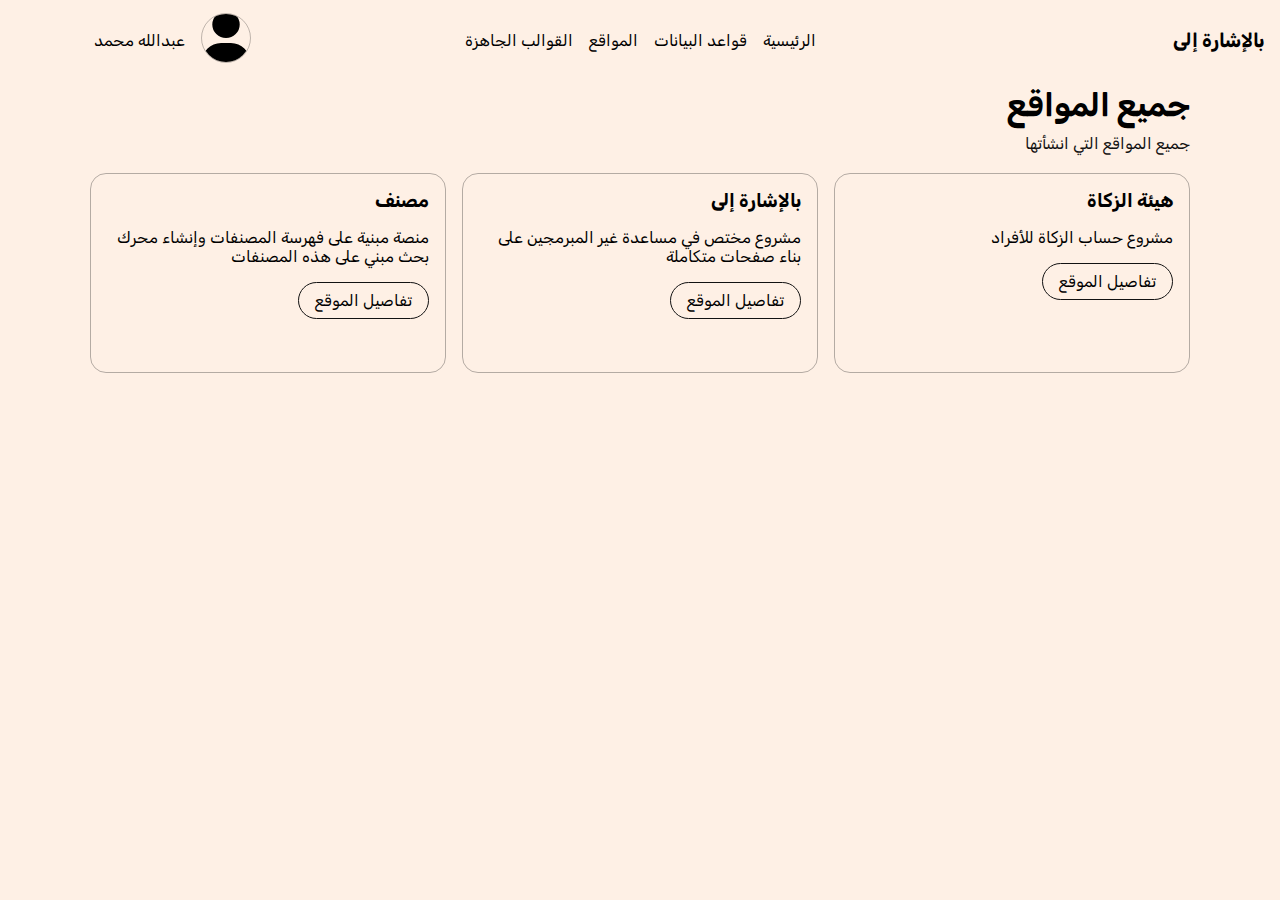
<file: index.html>
<!DOCTYPE html>
<html lang="ar" dir="rtl">
<head>
    <meta charset="UTF-8">
    <meta name="viewport" content="width=device-width, initial-scale=1.0">
    <title>بالإشارة | الرئيسية</title>
    
    <link rel="stylesheet" href="https://cdnjs.cloudflare.com/ajax/libs/font-awesome/6.5.2/css/all.min.css" integrity="sha512-SnH5WK+bZxgPHs44uWIX+LLJAJ9/2PkPKZ5QiAj6Ta86w+fsb2TkcmfRyVX3pBnMFcV7oQPJkl9QevSCWr3W6A==" crossorigin="anonymous" referrerpolicy="no-referrer" />
    <link rel="preconnect" href="https://fonts.googleapis.com">
    <link rel="preconnect" href="https://fonts.gstatic.com" crossorigin>
    <link href="https://fonts.googleapis.com/css2?family=Rubik:ital,wght@0,300..900;1,300..900&display=swap" rel="stylesheet">

    <link rel="stylesheet" href="./css/main.css">
    <link rel="stylesheet" href="./css/index.css">
</head>
<body>
    

    <header>
        <!-- <div class="container"> -->
            <div class="logo-container">
                <p class="logo-text">
                    <a href="">
                        بالإشارة إلى
                    </a>
                </p>
            </div>
            <nav >
                <ul>
                    <li><a href="#" class="list-item">الرئيسية</a></li>
                    <li><a href="#" class="list-item">قواعد البيانات</a></li>
                    <li><a href="#" class="list-item">المواقع</a></li>
                    <li><a href="#" class="list-item">القوالب الجاهزة</a></li>
                </ul>
            </nav>
            <div class="profile-btns">
                <a href="">
                    <img src="./images/user-solid(1).svg" alt="">
                </a>
                <a href="#" class="user__name">عبدالله محمد</a>
            </div>

            <div class="burger-menu">
                <i class="fa-solid fa-bars"></i>
            </div>
        <!-- </div> -->
    </header>

    <section class="all-websites">
        <div class="container">
            <div class="section__heading">
                <h1 class="section__heading__title">جميع المواقع</h1>
                <p class="section__heading__text">جميع المواقع التي انشأتها</p>
            </div>
            <div class="section__content">
                <!--  -->
                <div class="grid all-websites-grid">
                    <div class="col website">
                        <h3>هيئة الزكاة</h3>
                        <p>مشروع حساب الزكاة للأفراد</p>
                        <a href="#" class="btn btn-outline btn-open-website">تفاصيل الموقع</a>
                    </div>
                    <div class="col website">
                        <h3>بالإشارة إلى</h3>
                        <p>مشروع مختص في مساعدة غير المبرمجين على بناء صفحات متكاملة</p>
                        <a href="#" class="btn btn-outline btn-open-website">تفاصيل الموقع</a>
                    </div>
                    <div class="col website">
                        <h3>مصنف</h3>
                        <p>منصة مبنية على فهرسة المصنفات وإنشاء محرك بحث مبني على هذه المصنفات</p>
                        <a href="#" class="btn btn-outline btn-open-website">تفاصيل الموقع</a>
                    </div>
                </div>
            </div>
        </div>
    </section>

    <section id="ai-section">
        <div class="container"></div>
    </section>
    

    <script src="./js/main.js"></script>
</body>
</html>
</file>
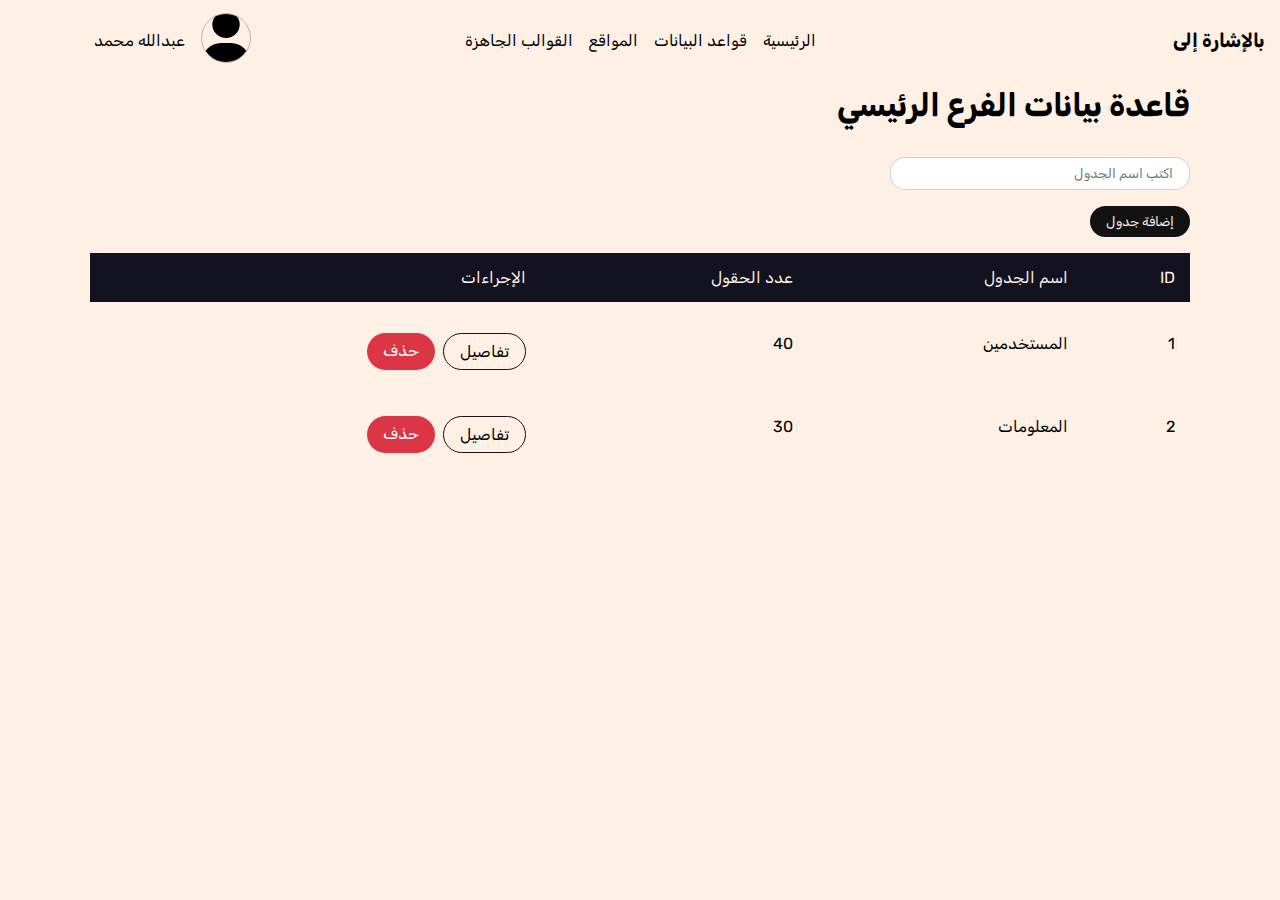
<file: database-details.html>
<!DOCTYPE html>
<html lang="ar" dir="rtl">
<head>
    <meta charset="UTF-8">
    <meta name="viewport" content="width=device-width, initial-scale=1.0">
    <title>بالإشارة | الرئيسية</title>
   

    <link rel="stylesheet" href="https://cdnjs.cloudflare.com/ajax/libs/font-awesome/6.5.2/css/all.min.css" integrity="sha512-SnH5WK+bZxgPHs44uWIX+LLJAJ9/2PkPKZ5QiAj6Ta86w+fsb2TkcmfRyVX3pBnMFcV7oQPJkl9QevSCWr3W6A==" crossorigin="anonymous" referrerpolicy="no-referrer" />
    <link rel="preconnect" href="https://fonts.googleapis.com">
    <link rel="preconnect" href="https://fonts.gstatic.com" crossorigin>
    <link href="https://fonts.googleapis.com/css2?family=Rubik:ital,wght@0,300..900;1,300..900&display=swap" rel="stylesheet">

    <link rel="stylesheet" href="./css/main.css">
    <link rel="stylesheet" href="./css/database-details.css">
</head>
<body>
    

    <header>
        <!-- <div class="container"> -->
            <div class="logo-container">
                <p class="logo-text">
                    <a href="">
                        بالإشارة إلى
                    </a>
                </p>
            </div>
            <nav >
                <ul>
                    <li><a href="#" class="list-item">الرئيسية</a></li>
                    <li><a href="#" class="list-item">قواعد البيانات</a></li>
                    <li><a href="#" class="list-item">المواقع</a></li>
                    <li><a href="#" class="list-item">القوالب الجاهزة</a></li>
                </ul>
            </nav>
            <div class="profile-btns">
                <a href="">
                    <img src="./images/user-solid(1).svg" alt="">
                </a>
                <a href="#" class="user__name">عبدالله محمد</a>
            </div>

            <div class="burger-menu">
                <i class="fa-solid fa-bars"></i>
            </div>
        <!-- </div> -->
    </header>


    <section class="db__tables">
        <div class="container">
            <div class="section__heading">
                <h1 class="section__heading__title">قاعدة بيانات الفرع الرئيسي</h1>
                <p class="section__heading__text">
                    <br>
                    <input type="text" class="text-input input" id="table-name-input" name="table-name-input" placeholder="اكتب اسم الجدول">
                    <button class="btn btn-solid-dark">إضافة جدول</button>
                </p>
            </div>
            <div class="section__content">
                <!-- اسم الجدول هيكون كذلك عبارة عن رابط لتفاصيل الجدول -->
                <table>
                    <thead>
                        <tr>
                            <td>ID</td>
                            <td>اسم الجدول</td>
                            <td>عدد الحقول</td>
                            <td>الإجراءات</td>
                        </tr>
                    </thead>
                    <tbody>
                        <tr>
                            <td>1</td>
                            <td>المستخدمين</td>
                            <td>40</td>
                            <td class="db__table__actions">
                                <a href="" class="btn btn-outline">تفاصيل</a>
                                <a href="" class="btn btn-solid-danger">حذف</a>
                            </td>
                        </tr>

                        <tr>
                            <td>2</td>
                            <td>المعلومات</td>
                            <td>30</td>
                            <td class="db__table__actions">
                                <a href="" class="btn btn-outline">تفاصيل</a>
                                <a href="" class="btn btn-solid-danger">حذف</a>
                            </td>
                        </tr>
                    </tbody>
                </table>
            </div>
        </div>
    </section>




    <script src="./js/main.js"></script>
</body>
</html>
</file>
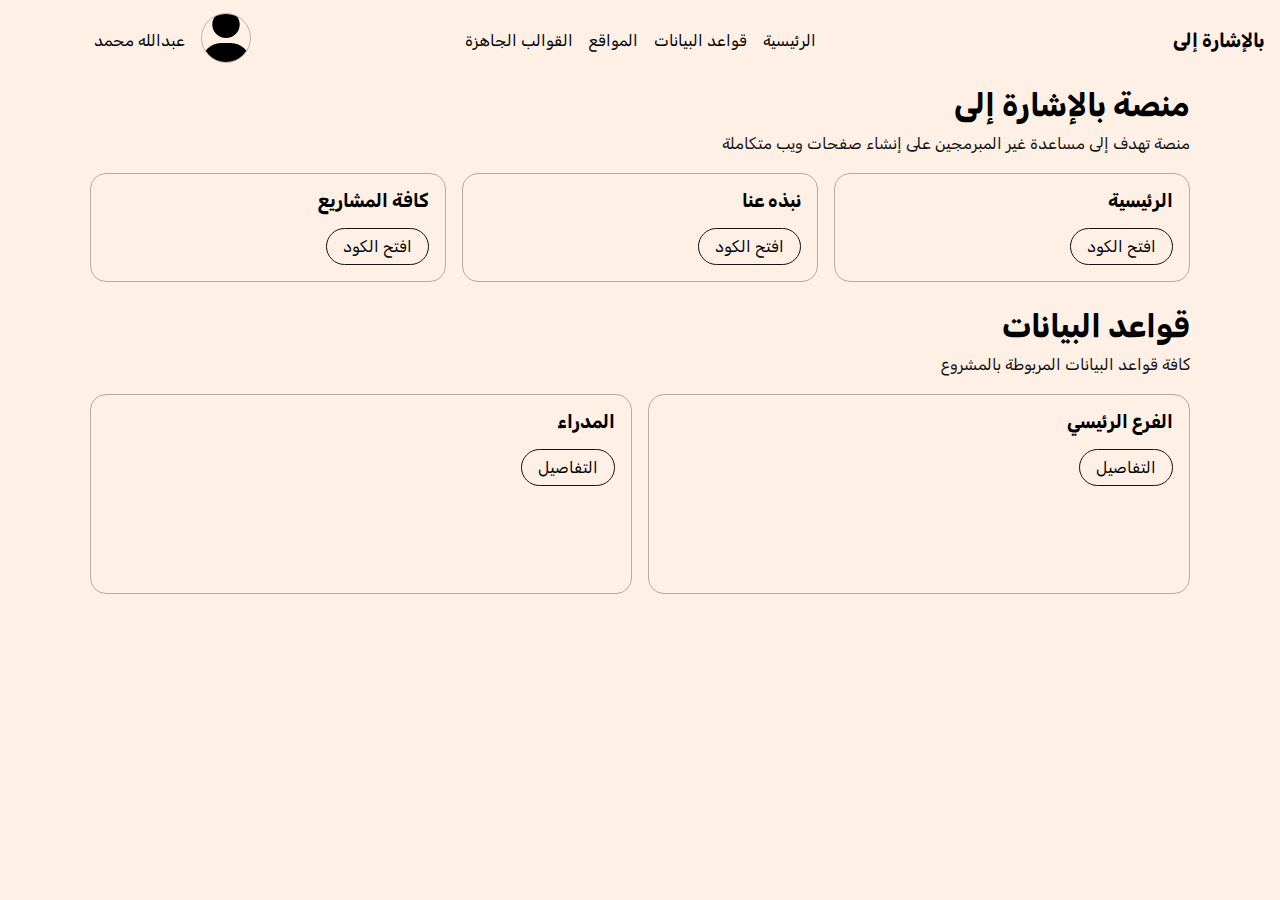
<file: website-details.html>
<!DOCTYPE html>
<html lang="ar" dir="rtl">
<head>
    <meta charset="UTF-8">
    <meta name="viewport" content="width=device-width, initial-scale=1.0">
    <title>بالإشارة | الرئيسية</title>
    
    <link rel="stylesheet" href="https://cdnjs.cloudflare.com/ajax/libs/font-awesome/6.5.2/css/all.min.css" integrity="sha512-SnH5WK+bZxgPHs44uWIX+LLJAJ9/2PkPKZ5QiAj6Ta86w+fsb2TkcmfRyVX3pBnMFcV7oQPJkl9QevSCWr3W6A==" crossorigin="anonymous" referrerpolicy="no-referrer" />
    <link rel="preconnect" href="https://fonts.googleapis.com">
    <link rel="preconnect" href="https://fonts.gstatic.com" crossorigin>
    <link href="https://fonts.googleapis.com/css2?family=Rubik:ital,wght@0,300..900;1,300..900&display=swap" rel="stylesheet">

    <link rel="stylesheet" href="./css/main.css">
    <link rel="stylesheet" href="./css/website-details.css">
</head>
<body>
    

    <header>
        <!-- <div class="container"> -->
            <div class="logo-container">
                <p class="logo-text">
                    <a href="">
                        بالإشارة إلى
                    </a>
                </p>
            </div>
            <nav >
                <ul>
                    <li><a href="#" class="list-item">الرئيسية</a></li>
                    <li><a href="#" class="list-item">قواعد البيانات</a></li>
                    <li><a href="#" class="list-item">المواقع</a></li>
                    <li><a href="#" class="list-item">القوالب الجاهزة</a></li>
                </ul>
            </nav>
            <div class="profile-btns">
                <a href="">
                    <img src="./images/user-solid(1).svg" alt="">
                </a>
                <a href="#" class="user__name">عبدالله محمد</a>
            </div>

            <div class="burger-menu">
                <i class="fa-solid fa-bars"></i>
            </div>
        <!-- </div> -->
    </header>

    <section class="website-pages">
        <div class="container">
            <div class="section__heading">
                <h1 class="section__heading__title">منصة بالإشارة إلى</h1>
                <p class="section__heading__text">
                    منصة تهدف إلى مساعدة غير المبرمجين على إنشاء صفحات ويب متكاملة
                </p>
            </div>
            <div class="section__content">
                <div class="grid website-pages-grid">
                    <div class="col page">
                        <h3>الرئيسية</h3>

                        <a href="#" class="btn btn-outline btn-open-code">افتح الكود</a>
                    </div>
                    <div class="col">
                        <h3>نبذه عنا</h3>
                        <a href="#" class="btn btn-outline btn-open-code">افتح الكود</a>
                    </div>
                    <div class="col">
                        <h3>كافة المشاريع</h3>
                        <a href="#" class="btn btn-outline btn-open-code">افتح الكود</a>
                    </div>
                </div>
            </div>
        </div>
    </section>

    <br>

    <section>
        <div class="container">
            <div class="section__heading">
                <h1 class="section__heading__title">قواعد البيانات</h1>
                <p class="section__heading__text">كافة قواعد البيانات المربوطة بالمشروع</p>
            </div>

            <div class="section__content">
                <div class="grid website-databases">
                    <div class="col database">
                        <h3>الفرع الرئيسي</h3>
                        <a href="#" class="btn btn-outline btn-open-code">التفاصيل</a>
                    </div>
                    <div class="col database">
                        <h3>المدراء</h3>
                        <a href="#" class="btn btn-outline btn-open-code">التفاصيل</a>
                    </div>
                </div>
            </div>
        </div>
    </section>

    <script src="./js/main.js"></script>
</body>
</html>
</file>
<file: css/main.css>
* { 
    padding: 0;
    margin:0; 
    box-sizing: border-box;
    font-family: "Rubik", sans-serif;
}

a { 
    color: #000; 
    text-decoration: none;
}


.container {
    margin: 0 auto; 
}

body {
    overflow-x: hidden;
    background-color: #fef0e5;
    margin-bottom: 1rem;
}


/* header style */

header {
    display: flex;
    justify-content: space-around;
    align-items: center; 
    padding: 1rem;
    height: 80px;

}

header .logo-container, header .profile-btns {
    flex: 1;
}

header nav {flex: 2}


header .logo-container .logo-text { 
    font-size: 1.2rem;
    font-weight: bold;
}

header nav ul {
    display: flex;
    list-style: none;
    align-items: center;
    justify-content: center;
    column-gap: 1rem;
}

header nav ul .list-item {
    text-decoration: none;
}

header .profile-btns {
    display: flex;
    align-items: center;
    justify-content: center;
    column-gap: 1rem; 
}

header .profile-btns img{ 
    height: 50px;
    width: 50px;
    object-fit: cover;
    object-position: center;
    border-radius: 50%;
    border:1px solid #00000040;
}

header .profile-btns a { 
    text-decoration: none;
}

.burger-menu {
    display: none;
}






/* section */
section .section__heading { 
    line-height: 1.6;
    margin-bottom: 1rem
}

section .section__heading .section__heading__text {
    color: #121212;
}



/* grid style */
.grid {
    display: grid;
    grid-template-columns: repeat(auto-fit, minmax(250px, 1fr));
    gap: 1rem; 
}
.grid .col 
{
    min-height: 200px;
    border-radius: 1rem;
    border: 1px solid #12121250;
    padding: 1rem;
}



/* btn */

.btn {
    display: block;
    width: fit-content; 
    padding: .5rem 1rem; 
    border-radius: 2rem;
    margin-top: 1rem;
    outline: none;
    border: none;
    cursor: pointer;
}

.btn-outline { 
    border: 1px solid #121212;
}

.btn-solid-danger {
    background: #dc3545; 
    color: #ffffff;
}

.btn-solid-dark {
    background: #121212;
    color: #fef0e5;
}

.text-input { 
    padding: .5rem 1rem; 
    border-radius: 15px;
    outline: none; 
    border: 1px solid #12121230;
}

input { 
    display: block;
}

.btn-sm {
    transform: scale(0.8);
}



/* responsive dim */


@media (max-width: 575.98px) { 
    .container {
        width: 90%; 
        max-width: 90%;
    }

    header .profile-btns .user__name { display: none;}
}

@media screen and (max-width: 767px) { 

    header {
        position: relative;
    }

    header nav {
        position: absolute;
        left: -100%; 
        top: 80px; 
        width: 100%; 
        transition: all .2s ease-in-out;
        background: #fef0e5;
        border-bottom: 1px solid #12121250;
    }


    header nav.show {
        left: 0; 
    }

    header nav ul {
        flex-direction: column;
        row-gap: 1.5rem; 
        /* background: red;  */
        padding: 1rem ;
        align-items: flex-start;
    }

    header nav ul li {
        text-align: right;
    }

    header .profile-btns {
        position: absolute;
    }


    .burger-menu {
        display: block;
    }

}


@media (min-width: 576px) and (max-width: 767.98px) { 
    .container {
        width: 576px;
    }
}

@media (min-width: 768px) and (max-width: 991.98px) { 
    .container {
        width: 768px; 
    }
}

@media (min-width: 992px) and (max-width: 1199.98px) { 
    .container {
        width: 992px; 
    }
}

@media (min-width: 1200px) {
    .container {
        width: 1100px;
    }
}
</file>
<file: css/index.css>
.all-websites-grid p {
    margin-top: 1rem;
}
</file>
<file: css/database-details.css>
table { 
    border-spacing: 0 ;
    width: 100%;
    max-width: 100%;
    overflow-x: scroll; 
}

table td { 
    padding: 15px; 
}

table thead td { 
    background: #121221; 
    color: #fef0e5; 
}

table .db__table__actions { 
    display: flex;
    column-gap: 0.5rem;
}

section.db__tables .section__content { 
    overflow-x: auto;
}


section.db__tables .section__content::-webkit-scrollbar { 
    width: 5px !important;
}

section.db__tables .section__content::-webkit-scrollbar-track { 
}

section.db__tables .section__content::-webkit-scrollbar-thumb {
    background: #121221; 
}


#table-name-input  {
    width: 300px;
    max-width: 100%;
}
</file>
<file: css/website-details.css>
.website-pages-grid .col{
    min-height: 100px;
}
</file>
